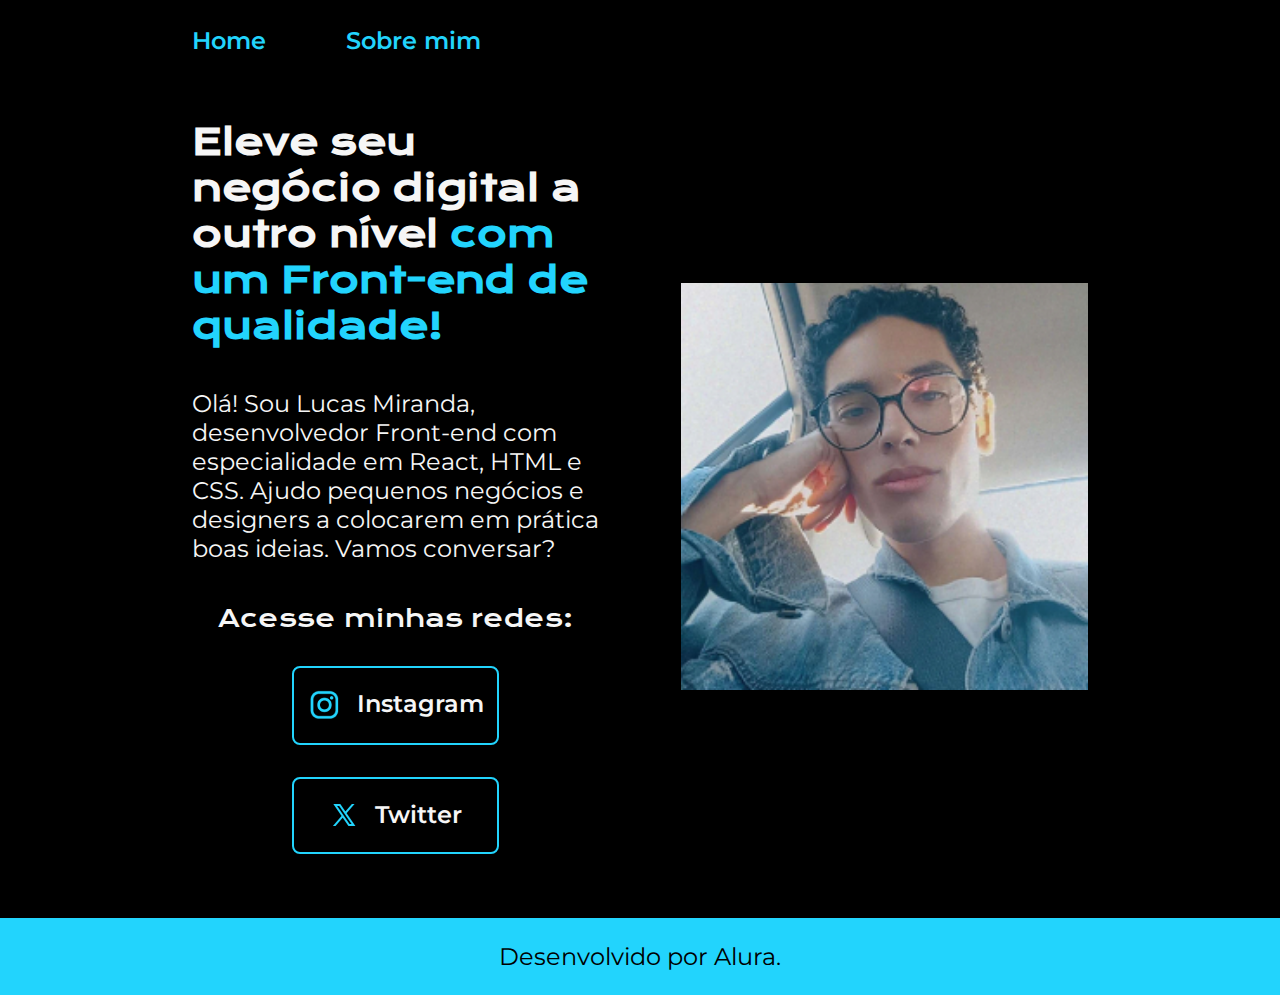
<file: index.html>
<!DOCTYPE html>
<html lang="pt-br">
<head>
    <meta charset="UTF-8">
    <meta http-equiv="X-UA-Compatible" content="IE=edge">
    <meta name="viewport" content="width=device-width, initial-scale=1.0">
    <title>Portfolio</title>
    <link rel="stylesheet" href="./styles/style.css">
</head>
<body>
    <header class="cabecalho">
        <nav class="cabecalho__menu">
            <a class="cabecalho__menu__link" href="index.html">Home</a>
            <a class="cabecalho__menu__link" href="about.html">Sobre mim</a>
        </nav>
    </header>    
    <main class="apresentacao">
        <section class="apresentacao__conteudo">
            <h1 class="apresentacao__conteudo__titulo">Eleve seu negócio digital a outro nível <strong class="titulo-destaque">com um Front-end de qualidade!</strong></h1>
            <p class="apresentacao__conteudo__texto"> Olá! Sou Lucas Miranda, desenvolvedor Front-end com especialidade em React, HTML e CSS. Ajudo pequenos negócios e designers a colocarem em prática boas ideias. Vamos conversar?</p>
            <div class="apresentacao__links">
                <h2 class="apresentacao__links__subtitulo">Acesse minhas redes:</h2>
                <a class="apresentacao__links__navegacao" href="https://www.instagram.com/lcsmirands/">
                    <img src="./assets/instagram.png" alt="logo instagram">
                    Instagram
                </a>
                <a class="apresentacao__links__navegacao" href="https://twitter.com/cutezinea">
                    <img src="./assets/twitter-novo.png" alt=" logo twitter">
                    Twitter
                </a>
            </div>
        </section>
        <img class="apresentacao__imagem" src="./assets/imagem.jpg" alt="Foto de Perfil do Lucas Miranda">
    </main>
    <footer class="rodape">
        <p>Desenvolvido por Alura.</p>
    </footer>
</body>
</html>
</file>
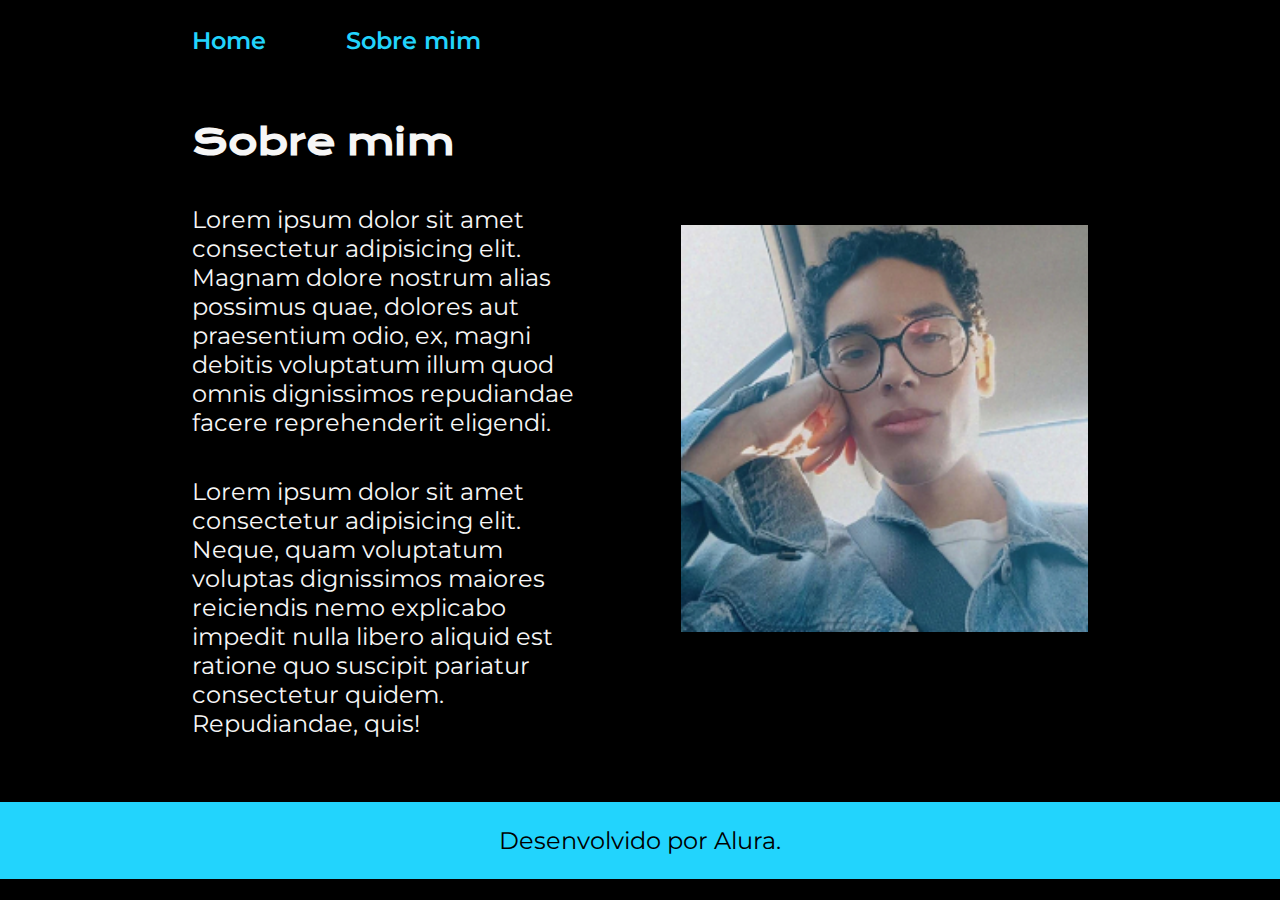
<file: about.html>
<!DOCTYPE html>
<html lang="pt-br">
<head>
    <meta charset="UTF-8">
    <meta name="viewport" content="width=device-width, initial-scale=1.0">
    <title>Sobre mim</title>
    <link rel="stylesheet" href="./styles/style.css">
</head>
<body>
    <header class="cabecalho">
        <nav class="cabecalho__menu">
            <a class="cabecalho__menu__link" href="index.html">Home</a>
            <a class="cabecalho__menu__link" href="about.html">Sobre mim</a>
        </nav>
    </header>

    <main class="apresentacao">
            <section class="apresentacao__conteudo">
                <h1 class="apresentacao__conteudo__titulo">Sobre mim</h1>
                <p class="apresentacao__conteudo__texto">Lorem ipsum dolor sit amet consectetur adipisicing elit. Magnam dolore nostrum alias possimus quae, dolores aut praesentium odio, ex, magni debitis voluptatum illum quod omnis dignissimos repudiandae facere reprehenderit eligendi.</p>
                <p class="apresentacao__conteudo__texto">Lorem ipsum dolor sit amet consectetur adipisicing elit. Neque, quam voluptatum voluptas dignissimos maiores reiciendis nemo explicabo impedit nulla libero aliquid est ratione quo suscipit pariatur consectetur quidem. Repudiandae, quis!</p>
            </section>
            <img class="apresentacao__imagem" src="./assets/imagem.jpg" alt="Foto de Perfil do Lucas Miranda">
    </main>

    <footer class="rodape">
        <p>Desenvolvido por Alura.</p>
    </footer>
</body>
</html>
</file>
<file: styles/style.css>
@import url("https://fonts.googleapis.com/css2?family=Krona+One&family=Montserrat:wght@400;600&display=swap");

:root {
    --cor-primaria: #000000;
    --cor-secundaria: #F6F6F6;
    --cor-terciaria: #22D4FD;
    --cor-hover: #272727;

    --fonte-primaria: "Krona One", sans-serif;
    --fonte-secundaria:"Montserrat", sans-serif;
}

* {
    margin: 0;
    padding: 0;
}

body{
    box-sizing: border-box;
    background-color: var(--cor-primaria);
    color: var(--cor-secundaria);
}

.cabecalho {
    padding: 2% 0% 0% 15%;
}

.cabecalho__menu {
    display: flex;
    gap: 80px;
}

.cabecalho__menu__link {
    font-family: var(--fonte-secundaria);
    font-size: 1.5rem;
    font-weight: 600;
    color: var(--cor-terciaria);
    text-decoration: none;
}

.apresentacao {
    padding: 5% 15%;
    display: flex;
    align-items: center;
    justify-content: space-between;
    gap: 82px;
}

.apresentacao__conteudo {
    width: 50%;
    display: flex;
    flex-direction: column;
    gap: 40px;
}

.apresentacao__conteudo__titulo {
    font-size: 2.25rem;
    font-family: var(--fonte-primaria);
}

.titulo-destaque {
    color: var(--cor-terciaria);
}

.apresentacao__conteudo__texto {
    font-size: 1.5rem;
    font-family: var(--fonte-secundaria);
}

.apresentacao__links {
    display: flex;
    flex-direction: column;
    justify-content: space-between;
    align-items: center;
    gap: 32px;
}

.apresentacao__links__subtitulo {
    font-family: var(--fonte-primaria);
    font-weight: 400;
    font-size: 1.5rem;
}

.apresentacao__links__navegacao{
    display: flex;
    justify-content: center;
    gap: 16px;
    border: 2px solid var(--cor-terciaria);
    width: 50%;
    text-align: center;
    border-radius: 8px;
    font-size: 1.5rem;
    font-weight: 600;
    padding: 21.5px 0;
    text-decoration: none;
    color: var(--cor-secundaria);
    font-family: "Montserrat", sans-serif;
}

.apresentacao__links__navegacao:hover {
    background-color: var(--cor-hover);
}

.apresentacao__imagem {
    width: 50%;
}
.rodape {
    color: var(--cor-primaria);
    background-color: var(--cor-terciaria);
    padding: 24px;
    text-align: center;
    font-family: var(--fonte-secundaria);
    font-size: 1.5rem;
    font-weight: 400;
}

@media (max-width: 1200px) {
    .cabecalho {
        padding: 10%;
    }

    .cabecalho__menu {
        justify-content: center;
    }

    .apresentacao {
        flex-direction: column-reverse;
        padding: 5%;
    }

    .apresentacao__conteudo {
        width: auto;
    }    
}
</file>
